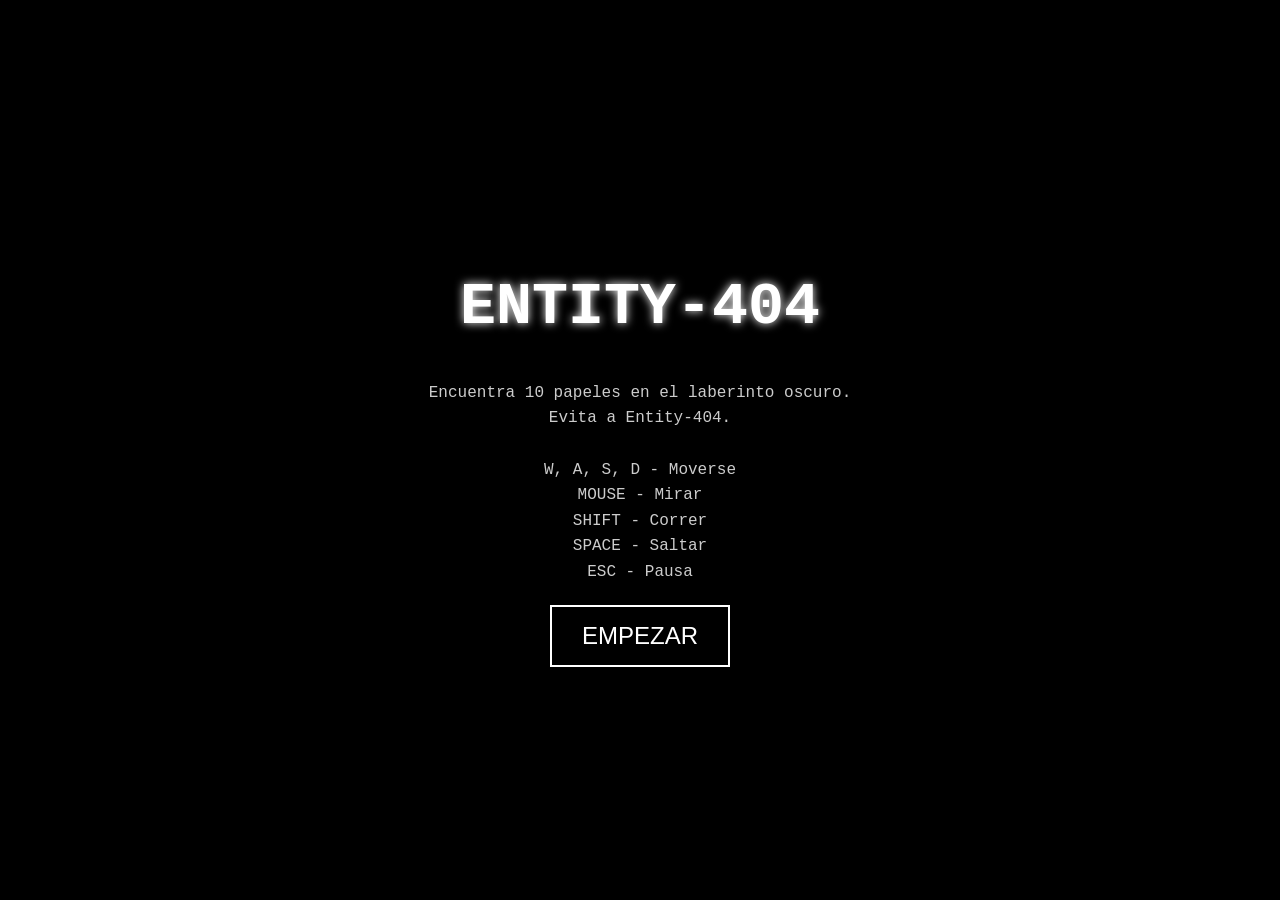
<file: Entity-404/index.html>
<!DOCTYPE html>
<html lang="es">
<head>
    <meta charset="UTF-8">
    <meta name="viewport" content="width=device-width, initial-scale=1.0">
    <title>Entity-404</title>
    <style>
        body, html {
            margin: 0;
            padding: 0;
            width: 100%;
            height: 100%;
            overflow: hidden;
            background-color: #000;
            font-family: 'Courier New', Courier, monospace;
            color: #fff;
        }

        #game-container {
            position: relative;
            width: 100vw;
            height: 100vh;
        }

        canvas {
            display: block;
            width: 100%;
            height: 100%;
            image-rendering: pixelated;
        }

        /* UI Overlay */
        #ui {
            position: absolute;
            top: 0;
            left: 0;
            width: 100%;
            height: 100%;
            pointer-events: none;
            display: none;
        }

        .stat {
            position: absolute;
            font-size: 20px;
            text-shadow: 2px 2px #000;
        }

        #paper-count { top: 20px; left: 20px; }
        #timer { top: 20px; right: 20px; }
        #fps { bottom: 10px; right: 10px; font-size: 12px; opacity: 0.5; }

        #credits {
            position: absolute;
            bottom: 10px;
            left: 10px;
            font-size: 14px;
            color: rgba(255,255,255,0.3);
            pointer-events: none;
            z-index: 20;
        }

        #volume-toggle {
            position: absolute;
            bottom: 20px;
            right: 20px;
            width: 40px;
            height: 40px;
            background: rgba(255,255,255,0.2);
            border: 2px solid #fff;
            border-radius: 50%;
            cursor: pointer;
            display: flex;
            justify-content: center;
            align-items: center;
            font-size: 20px;
            z-index: 20;
            pointer-events: auto;
        }

        /* Mobile Controls */
        #mobile-controls {
            display: none;
            position: absolute;
            top: 0;
            left: 0;
            width: 100%;
            height: 100%;
            pointer-events: none;
            z-index: 15;
        }

        #joystick-container, #look-joystick-container, #mobile-shoot {
            touch-action: none;
            user-select: none;
            -webkit-user-select: none;
        }

        #joystick-container {
            position: absolute;
            bottom: 50px;
            left: 50px;
            width: 120px;
            height: 120px;
            background: rgba(255,255,255,0.1);
            border: 2px solid rgba(255,255,255,0.3);
            border-radius: 50%;
            pointer-events: auto;
        }

        #joystick-stick {
            position: absolute;
            top: 50%;
            left: 50%;
            width: 50px;
            height: 50px;
            background: rgba(255,255,255,0.5);
            border-radius: 50%;
            transform: translate(-50%, -50%);
            pointer-events: none;
        }

        #look-joystick-container {
            position: absolute;
            bottom: 180px;
            right: 50px;
            width: 120px;
            height: 120px;
            background: rgba(255,255,255,0.1);
            border: 2px solid rgba(255,255,255,0.3);
            border-radius: 50%;
            pointer-events: auto;
        }

        #look-joystick-stick {
            position: absolute;
            top: 50%;
            left: 50%;
            width: 50px;
            height: 50px;
            background: rgba(255,255,255,0.5);
            border-radius: 50%;
            transform: translate(-50%, -50%);
            pointer-events: none;
        }

        #mobile-shoot {
            position: absolute;
            bottom: 60px;
            right: 50px;
            width: 80px;
            height: 80px;
            background: rgba(255,0,0,0.3);
            border: 3px solid #fff;
            border-radius: 50%;
            display: flex;
            justify-content: center;
            align-items: center;
            font-weight: bold;
            color: white;
            pointer-events: auto;
            touch-action: none;
            user-select: none;
        }

        #mobile-flashlight {
            position: absolute;
            bottom: 170px;
            left: 50px;
            width: 50px;
            height: 50px;
            background: rgba(255,255,255,0.2);
            border: 2px solid #fff;
            border-radius: 50%;
            display: flex;
            justify-content: center;
            align-items: center;
            font-size: 25px;
            z-index: 20;
            pointer-events: auto;
        }

        #stamina-container {
            position: absolute;
            bottom: 30px;
            left: 50%;
            transform: translateX(-50%);
            width: 200px;
            height: 10px;
            border: 2px solid #fff;
            background: rgba(0,0,0,0.5);
        }

        #stamina-bar {
            width: 100%;
            height: 100%;
            background: #fff;
            transition: width 0.1s;
        }

        #weapon {
            position: absolute;
            bottom: 0;
            left: 50%;
            transform: translateX(-50%);
            width: 400px;
            height: 300px;
            pointer-events: none;
            z-index: 5;
            transition: transform 0.1s;
        }
        #weapon img {
            width: 100%;
            height: 100%;
            object-fit: contain;
        }

        #muzzle-flash {
            position: absolute;
            bottom: 250px;
            left: 50%;
            transform: translateX(-50%);
            width: 50px;
            height: 50px;
            background: radial-gradient(circle, yellow, orange, transparent);
            border-radius: 50%;
            display: none;
            z-index: 6;
        }

        #crosshair {
            position: absolute;
            top: 47%;
            left: 42%;
            transform: translate(-50%, -50%);
            width: 20px;
            height: 20px;
            pointer-events: none;
            z-index: 10;
        }
        .crosshair-line {
            position: absolute;
            background: rgba(255, 255, 255, 0.7);
        }
        .h-line { width: 20px; height: 2px; top: 9px; left: 0; }
        .v-line { width: 2px; height: 20px; top: 0; left: 9px; }

        #msg-overlay {
            position: absolute;
            top: 40%;
            left: 50%;
            transform: translate(-50%, -50%);
            font-size: 30px;
            text-align: center;
            opacity: 0;
            transition: opacity 0.5s;
            color: #ff0000;
        }

        /* Screens */
        .screen {
            position: absolute;
            top: 0;
            left: 0;
            width: 100%;
            height: 100%;
            background: #000;
            display: flex;
            flex-direction: column;
            justify-content: center;
            align-items: center;
            z-index: 10;
            text-align: center;
        }

        h1 { font-size: 60px; color: #fff; margin-bottom: 20px; text-shadow: 0 0 10px #fff; }
        .btn {
            padding: 15px 30px;
            font-size: 24px;
            background: transparent;
            color: #fff;
            border: 2px solid #fff;
            cursor: pointer;
            transition: 0.3s;
            text-transform: uppercase;
        }
        .btn:hover { background: #fff; color: #000; }
        .instructions { margin: 20px; line-height: 1.6; color: #ccc; }

        #jumpscare {
            position: absolute;
            top: 0;
            left: 0;
            width: 100%;
            height: 100%;
            background: #000;
            display: none;
            justify-content: center;
            align-items: center;
            z-index: 100;
        }
        #jumpscare img {
            max-width: 100%;
            max-height: 100%;
            object-fit: contain;
        }
        #jumpscare .scare-text {
            position: absolute;
            color: red;
            font-size: 100px;
            font-weight: bold;
        }
    </style>
</head>
<body>

<div id="game-container">
    <canvas id="gameCanvas"></canvas>

    <div id="ui">
        <div id="paper-count" class="stat">Papeles: 0/10</div>
        <div id="timer" class="stat">Tiempo: 00:00</div>
        <div id="fps" class="stat">FPS: 0</div>
        <div id="volume-toggle" onclick="toggleVolume()">🔊</div>
        <div id="credits">© streaminglp</div>
        <div id="stamina-container"><div id="stamina-bar"></div></div>
        <div id="msg-overlay">Papel encontrado!</div>
        <div id="weapon">
            <img src="ak47.png" alt="AK47">
        </div>
        <div id="muzzle-flash"></div>
        <div id="crosshair">
            <div class="crosshair-line h-line"></div>
            <div class="crosshair-line v-line"></div>
        </div>
        <div id="mobile-controls">
            <div id="joystick-container">
                <div id="joystick-stick"></div>
            </div>
            <div id="mobile-flashlight" onclick="toggleFlashlightMobile()">🔦</div>
            <div id="look-joystick-container">
                <div id="look-joystick-stick"></div>
            </div>
            <div id="mobile-shoot">FIRE</div>
        </div>
    </div>

    <div id="menu-screen" class="screen">
        <h1>ENTITY-404</h1>
        <div class="instructions">
            Encuentra 10 papeles en el laberinto oscuro.<br>
            Evita a Entity-404.<br><br>
            W, A, S, D - Moverse<br>
            MOUSE - Mirar<br>
            SHIFT - Correr<br>
            SPACE - Saltar<br>
            ESC - Pausa
        </div>
        <button class="btn" onclick="startGame()">Empezar</button>
    </div>

    <div id="win-screen" class="screen" style="display:none;">
        <h1>HAS ESCAPADO</h1>
        <p id="final-time"></p>
        <button class="btn" onclick="location.reload()">Reiniciar</button>
    </div>

    <div id="lose-screen" class="screen" style="display:none;">
        <h1>GAME OVER</h1>
        <p>Entity-404 te ha atrapado</p>
        <button class="btn" onclick="location.reload()">Intentarlo de nuevo</button>
    </div>

    <div id="jumpscare">
        <img id="jumpscare-img" src="scare.jpeg" alt="SCARE">
    </div>
</div>

<script>
/** 
 * ENTITY-404 - Raycasting Game
 * Implemented in pure JS/Canvas
 */

const canvas = document.getElementById('gameCanvas');
const ctx = canvas.getContext('2d');
const ui = document.getElementById('ui');
const paperCountEl = document.getElementById('paper-count');
const timerEl = document.getElementById('timer');
const fpsEl = document.getElementById('fps');
const staminaBar = document.getElementById('stamina-bar');
const msgOverlay = document.getElementById('msg-overlay');

// Game Constants
const MAP_SIZE = 40; 
const TILE_SIZE = 64;
const FOV = Math.PI / 3;
let RES = 2; 

// Game State
let gameState = 'MENU';
let currentLevel = 1;
let map = [];
let player = {
    x: 0, y: 0,
    dir: 0,
    planeX: 0, planeY: 0.66,
    moveSpeed: 0,
    rotSpeed: 0,
    stamina: 100,
    papers: 0,
    flashlightOn: true,
    z: 0,
    vz: 0
};
let keys = {};
let isMobile = /Android|webOS|iPhone|iPad|iPod|BlackBerry|IEMobile|Opera Mini/i.test(navigator.userAgent) || (navigator.maxTouchPoints > 0);
let mouseX = 0;
let startTime = 0;
let lastTime = 0;
let frames = 0;
let fps = 0;
let slenderman = {
    x: 0, y: 0,
    active: false,
    speed: 0.02,
    spawnTimer: 0
};
let boomer = {
    x: 0, y: 0,
    active: false,
    speed: 0.015,
    spawnTimer: 0,
    mode: 'GHOST', // 'GHOST' or 'SCREAM'
    opacity: 1
};
let papers = [];
let bullets = [];

// Audio System (Web Audio API)
const audioCtx = new (window.AudioContext || window.webkitAudioContext)();
const masterGain = audioCtx.createGain();
masterGain.connect(audioCtx.destination);

let isMuted = false;

// Static Noise System
let staticGain = null;
function startStaticNoise() {
    if (staticGain) return;
    
    const bufferSize = 2 * audioCtx.sampleRate;
    const noiseBuffer = audioCtx.createBuffer(1, bufferSize, audioCtx.sampleRate);
    const output = noiseBuffer.getChannelData(0);
    for (let i = 0; i < bufferSize; i++) {
        output[i] = Math.random() * 2 - 1;
    }

    const whiteNoise = audioCtx.createBufferSource();
    whiteNoise.buffer = noiseBuffer;
    whiteNoise.loop = true;

    staticGain = audioCtx.createGain();
    staticGain.gain.setValueAtTime(0, audioCtx.currentTime);

    whiteNoise.connect(staticGain);
    staticGain.connect(masterGain);
    whiteNoise.start();
}

function playSound(freq, type, duration, vol = 0.1) {
    const osc = audioCtx.createOscillator();
    const gain = audioCtx.createGain();
    osc.type = type;
    osc.frequency.setValueAtTime(freq, audioCtx.currentTime);
    gain.gain.setValueAtTime(vol, audioCtx.currentTime);
    gain.gain.exponentialRampToValueAtTime(0.01, audioCtx.currentTime + duration);
    osc.connect(gain);
    gain.connect(masterGain);
    osc.start();
    osc.stop(audioCtx.currentTime + duration);
}

function playStepSound() { playSound(100 + Math.random()*20, 'sine', 0.1, 0.05); }
function playWhisperSound() { playSound(200 + Math.random()*100, 'sawtooth', 0.5, 0.02); }
function playScreamSound() { 
    for(let i=0; i<5; i++) playSound(100 + Math.random()*400, 'sawtooth', 1, 0.2);
}

function playGunshotSound() {
    const noise = audioCtx.createBufferSource();
    const bufferSize = audioCtx.sampleRate * 0.1;
    const buffer = audioCtx.createBuffer(1, bufferSize, audioCtx.sampleRate);
    const data = buffer.getChannelData(0);
    for (let i = 0; i < bufferSize; i++) data[i] = Math.random() * 2 - 1;
    
    noise.buffer = buffer;
    const filter = audioCtx.createBiquadFilter();
    filter.type = 'lowpass';
    filter.frequency.setValueAtTime(1000, audioCtx.currentTime);
    
    const gain = audioCtx.createGain();
    gain.gain.setValueAtTime(0.3, audioCtx.currentTime);
    gain.gain.exponentialRampToValueAtTime(0.01, audioCtx.currentTime + 0.1);
    
    noise.connect(filter);
    filter.connect(gain);
    gain.connect(masterGain);
    noise.start();
}

// Accordion-like suspense sound
function playAccordionNote(freq, duration) {
    const osc = audioCtx.createOscillator();
    const gain = audioCtx.createGain();
    osc.type = 'triangle';
    osc.frequency.setValueAtTime(freq, audioCtx.currentTime);
    osc.frequency.exponentialRampToValueAtTime(freq * 1.02, audioCtx.currentTime + duration);
    gain.gain.setValueAtTime(0.05, audioCtx.currentTime);
    gain.gain.exponentialRampToValueAtTime(0.01, audioCtx.currentTime + duration);
    osc.connect(gain);
    gain.connect(masterGain);
    osc.start();
    osc.stop(audioCtx.currentTime + duration);
}

let ambientAudio = null;
let menuOsc = null;
let menuGain = null;

function startMenuMusic() {
    if (menuOsc) return;
    const osc = audioCtx.createOscillator();
    const gain = audioCtx.createGain();
    
    osc.type = 'square'; // Retro 8-bit sound
    osc.frequency.setValueAtTime(60, audioCtx.currentTime);
    
    gain.gain.setValueAtTime(0.03, audioCtx.currentTime);
    
    osc.connect(gain);
    gain.connect(masterGain);
    
    osc.start();
    menuOsc = osc;
    menuGain = gain;
    
    // Retro creepy pitch modulation
    setInterval(() => {
        if (menuOsc) {
            menuOsc.frequency.exponentialRampToValueAtTime(50 + Math.random() * 20, audioCtx.currentTime + 1);
        }
    }, 1000);
}

function stopMenuMusic() {
    if (menuOsc) {
        menuOsc.stop();
        menuOsc = null;
        menuGain = null;
    }
}

function startAmbientMusic() {
    if (ambientAudio) return;
    ambientAudio = new Audio(AMBIENT_AUDIO_URL);
    ambientAudio.loop = true;
    ambientAudio.volume = 0.5;
    ambientAudio.play().catch(e => console.log("Audio playback failed until user interaction", e));
}
function stopAmbientMusic() {
    if (ambientAudio) {
        ambientAudio.pause();
        ambientAudio = null;
    }
}

const VILLAIN_IMAGE_URL = 'villain.jpg.jpeg'; // Actualizado según el nombre real del archivo
const AMBIENT_AUDIO_URL = 'backroom house  7 weeks and 3 days.mp3';
const BOOMER_AUDIO_URL = 'Boomer Sonido.mp3';
const SCREAM_AUDIO_URL = 'GRITO SCREAM.mp3';
const screamAudio = new Audio(SCREAM_AUDIO_URL);

const CREEPY_MESSAGES = [
    "EL ACORDEÓN SUENA...", "PUEDO OÍR LA MÚSICA", "Viene por ti", 
    "Siente el ritmo del miedo", "EL ACORDEONISTA TE VE", "NO DEJES DE CORRER", "Sigue la melodía", 
    "LA MÚSICA NO PARA", "Siente sus notas", "ÉL ESTÁ DETRÁS DE TI"
];

// Maze Generation (Recursive Backtracking)
function generateMaze() {
    map = Array(MAP_SIZE).fill().map(() => Array(MAP_SIZE).fill(1));
    const stack = [];
    const start = { x: 1, y: 1 };
    map[start.y][start.x] = 0;
    stack.push(start);

    while (stack.length > 0) {
        const current = stack[stack.length - 1];
        const neighbors = [];
        const dirs = [[0, 2], [0, -2], [2, 0], [-2, 0]];

        dirs.forEach(([dx, dy]) => {
            const nx = current.x + dx;
            const ny = current.y + dy;
            if (nx > 0 && nx < MAP_SIZE - 1 && ny > 0 && ny < MAP_SIZE - 1 && map[ny][nx] === 1) {
                neighbors.push({ x: nx, y: ny, dx, dy });
            }
        });

        if (neighbors.length > 0) {
            const next = neighbors[Math.floor(Math.random() * neighbors.length)];
            map[next.y][next.x] = 0;
            map[current.y + next.dy/2][current.x + next.dx/2] = 0;
            stack.push(next);
        } else {
            stack.pop();
        }
    }

    // Difficulty scaling: remove more walls in early levels to make it easier
    const easeFactor = Math.max(0, (11 - currentLevel) * 20); 
    for (let i = 0; i < easeFactor; i++) {
        let rx = Math.floor(Math.random() * (MAP_SIZE - 2)) + 1;
        let ry = Math.floor(Math.random() * (MAP_SIZE - 2)) + 1;
        map[ry][rx] = 0;
    }
}

function placePapers() {
    papers = [];
    const messages = [...CREEPY_MESSAGES].sort(() => Math.random() - 0.5);
    
    while (papers.length < 10) {
        let rx = Math.floor(Math.random() * MAP_SIZE);
        let ry = Math.floor(Math.random() * MAP_SIZE);
        
        if (map[ry][rx] === 0 && (rx !== 1 || ry !== 1)) {
            // Check if it's adjacent to a wall to "stick" it
            const neighbors = [[0,1], [0,-1], [1,0], [-1,0]];
            let wallDir = null;
            for (let [dx, dy] of neighbors) {
                if (map[ry + dy] && map[ry + dy][rx + dx] === 1) {
                    wallDir = [dx, dy];
                    break;
                }
            }

            if (wallDir) {
                papers.push({ 
                    x: rx + 0.5 + wallDir[0] * 0.3, 
                    y: ry + 0.5 + wallDir[1] * 0.3, 
                    message: messages[papers.length],
                    collected: false 
                });
            }
        }
    }
}

// Game Logic
function startGame() {
    stopMenuMusic();
    startStaticNoise(); // Initialize static noise system
    currentLevel = 1;
    initLevel();
    
    document.getElementById('menu-screen').style.display = 'none';
    ui.style.display = 'block';
    gameState = 'PLAY';
    startTime = Date.now();
    startAmbientMusic();
    
    // Dynamic resolution for mobile to prevent freezing
    RES = isMobile ? 4 : 2;
    
    if (isMobile) {
        document.getElementById('mobile-controls').style.display = 'block';
    }
    
    canvas.width = window.innerWidth / RES;
    canvas.height = window.innerHeight / RES;
    
    if (!isMobile) {
        canvas.requestPointerLock();
    }
    requestAnimationFrame(gameLoop);
}

function initLevel() {
    generateMaze();
    placePapers();
    player.x = 1.5;
    player.y = 1.5;
    player.dir = 0;
    player.papers = 0;
    player.flashlightOn = true;
    slenderman.active = false;
    slenderman.spawnTimer = 0;
    slenderman.speed = 0.02 + (currentLevel * 0.005);
    showMsg(`NIVEL ${currentLevel}`);
}

window.addEventListener('keydown', e => keys[e.code] = true);
window.addEventListener('keyup', e => keys[e.code] = false);
window.addEventListener('mousedown', e => {
    if (gameState === 'PLAY') {
        canvas.requestPointerLock();
    }

    if (e.button === 0 && gameState === 'PLAY') {
        playGunshotSound();
        
        // Fire Bullet
        bullets.push({
            x: player.x,
            y: player.y,
            dir: player.dir,
            dist: 0,
            maxDist: 20
        });

        const weapon = document.getElementById('weapon');
        const flash = document.getElementById('muzzle-flash');
        
        weapon.style.transform = 'translateX(-50%) translateY(20px) rotate(5deg)';
        flash.style.display = 'block';
        
        setTimeout(() => {
            weapon.style.transform = 'translateX(-50%)';
            flash.style.display = 'none';
        }, 50);
    }
});

window.addEventListener('mousemove', e => {
    if (document.pointerLockElement === canvas) {
        const sensitivity = 0.002;
        player.dir += e.movementX * sensitivity;
        // Normalizar dirección para evitar errores de precisión
        player.dir = (player.dir + Math.PI) % (2 * Math.PI) - Math.PI;
    }
});

// Mobile Touch Controls Implementation
if (isMobile) {
    const joystick = document.getElementById('joystick-container');
    const stick = document.getElementById('joystick-stick');
    const shootBtn = document.getElementById('mobile-shoot');
    let stickActive = false;
    let stickStart = { x: 0, y: 0 };

    joystick.addEventListener('touchstart', e => {
        stickActive = true;
        const touch = e.touches[0];
        const rect = joystick.getBoundingClientRect();
        stickStart = { x: rect.left + rect.width/2, y: rect.top + rect.height/2 };
    }, { passive: false });

    window.addEventListener('touchmove', e => {
        if (!stickActive) return;
        const touch = e.touches[0];
        const dx = touch.clientX - stickStart.x;
        const dy = touch.clientY - stickStart.y;
        const distance = Math.min(Math.hypot(dx, dy), 60);
        const angle = Math.atan2(dy, dx);
        
        const moveX = Math.cos(angle) * distance;
        const moveY = Math.sin(angle) * distance;
        
        stick.style.transform = `translate(calc(-50% + ${moveX}px), calc(-50% + ${moveY}px))`;
        
        // Map joystick to keys
        keys['KeyW'] = dy < -20;
        keys['KeyS'] = dy > 20;
        keys['KeyA'] = dx < -20;
        keys['KeyD'] = dx > 20;
    }, { passive: false });

    window.addEventListener('touchend', () => {
        stickActive = false;
        stick.style.transform = 'translate(-50%, -50%)';
        keys['KeyW'] = keys['KeyS'] = keys['KeyA'] = keys['KeyD'] = false;
    });

    // Look Joystick Logic
    const lookJoystick = document.getElementById('look-joystick-container');
    const lookStick = document.getElementById('look-joystick-stick');
    let lookActive = false;
    let lookStart = { x: 0, y: 0 };

    lookJoystick.addEventListener('touchstart', e => {
        lookActive = true;
        const touch = e.touches[0];
        const rect = lookJoystick.getBoundingClientRect();
        lookStart = { x: rect.left + rect.width/2, y: rect.top + rect.height/2 };
    }, { passive: false });

    window.addEventListener('touchmove', e => {
        if (!lookActive) return;
        
        // Find the touch that started on the look joystick
        let touch = null;
        for (let t of e.touches) {
            // We identify the look touch by its proximity to the look joystick 
            // since touchmove doesn't tell us which element was touched initially
            const rect = lookJoystick.getBoundingClientRect();
            if (t.clientX > rect.left && t.clientX < rect.right && t.clientY > rect.top && t.clientY < rect.bottom) {
                touch = t;
            }
        }
        
        // Fallback: if we can't find it precisely, use the first touch if only one is present
        if (!touch && e.touches.length === 1) touch = e.touches[0];
        if (!touch) return;

        const dx = touch.clientX - lookStart.x;
        const dy = touch.clientY - lookStart.y;
        const distance = Math.min(Math.hypot(dx, dy), 60);
        const angle = Math.atan2(dy, dx);
        
        const moveX = Math.cos(angle) * distance;
        const moveY = Math.sin(angle) * distance;
        
        lookStick.style.transform = `translate(calc(-50% + ${moveX}px), calc(-50% + ${moveY}px))`;
        
        // Rotate camera based on horizontal movement
        const rotationSensitivity = 0.002;
        player.dir += dx * rotationSensitivity;
    }, { passive: false });

    window.addEventListener('touchend', e => {
        // We need to check if any touches are left to decide if we stop lookActive
        // This is a bit tricky with multi-touch
        if (e.touches.length === 0) {
            lookActive = false;
            lookStick.style.transform = 'translate(-50%, -50%)';
        }
    });

    shootBtn.addEventListener('touchstart', e => {
        e.preventDefault();
        // Trigger the same shoot logic as mousedown
        const shootEvent = new MouseEvent('mousedown', {
            bubbles: true,
            cancelable: true,
            button: 0
        });
        document.dispatchEvent(shootEvent);
    });
}

function update(dt) {
    if (gameState !== 'PLAY') return;

    // Flashlight Logic
    if (player.flashlightOn && Math.random() < 0.001) {
        player.flashlightOn = false;
        playSound(100, 'sawtooth', 0.1, 0.02);
    }
    if (keys['KeyE'] && !player.flashlightOn) {
        player.flashlightOn = true;
        playSound(600, 'sine', 0.05, 0.05);
    }

    // Jump Logic
    if (keys['Space'] && player.z === 0) {
        player.vz = 0.2; 
    }
    player.z += player.vz;
    if (player.z > 0) {
        player.vz -= 0.015; // Gravity
    } else {
        player.z = 0;
        player.vz = 0;
    }

    // Movement
    let moveSpeed = 0.05;
    if (keys['ShiftLeft'] && player.stamina > 0) {
        moveSpeed = 0.1;
        player.stamina -= 0.5;
    } else {
        if (player.stamina < 100) player.stamina += 0.2;
    }

    const dx = Math.cos(player.dir) * moveSpeed;
    const dy = Math.sin(player.dir) * moveSpeed;

    if (keys['KeyW']) {
        if (map[Math.floor(player.y)][Math.floor(player.x + dx)] === 0) player.x += dx;
        if (map[Math.floor(player.y + dy)][Math.floor(player.x)] === 0) player.y += dy;
        if (Math.random() < 0.05) playStepSound();
    }
    if (keys['KeyS']) {
        if (map[Math.floor(player.y)][Math.floor(player.x - dx)] === 0) player.x -= dx;
        if (map[Math.floor(player.y - dy)][Math.floor(player.x)] === 0) player.y -= dy;
        if (Math.random() < 0.05) playStepSound();
    }
    if (keys['KeyA']) {
        const adx = Math.cos(player.dir - Math.PI/2) * moveSpeed;
        const ady = Math.sin(player.dir - Math.PI/2) * moveSpeed;
        if (map[Math.floor(player.y)][Math.floor(player.x + adx)] === 0) player.x += adx;
        if (map[Math.floor(player.y + ady)][Math.floor(player.x)] === 0) player.y += ady;
    }
    if (keys['KeyD']) {
        const ddx = Math.cos(player.dir + Math.PI/2) * moveSpeed;
        const ddy = Math.sin(player.dir + Math.PI/2) * moveSpeed;
        if (map[Math.floor(player.y)][Math.floor(player.x + ddx)] === 0) player.x += ddx;
        if (map[Math.floor(player.y + ddy)][Math.floor(player.x)] === 0) player.y += ddy;
    }

    // Paper Collection
    papers.forEach(p => {
        if (!p.collected) {
            const dist = Math.hypot(p.x - player.x, p.y - player.y);
            if (dist < 0.4) {
                p.collected = true;
                player.papers++;
                showMsg(`${p.message}\nPapel encontrado ${player.papers}/10`);
                playSound(400, 'sine', 0.2);
            }
        }
    });

    if (player.papers >= 10) {
        if (currentLevel < 10) {
            currentLevel++;
            initLevel();
        } else {
            gameState = 'WIN';
            stopAmbientMusic();
            document.getElementById('win-screen').style.display = 'flex';
            document.getElementById('final-time').innerText = `Tiempo: ${timerEl.innerText}`;
            document.exitPointerLock();
            document.getElementById('mobile-controls').style.display = 'none';
        }
    }

    // Slenderman Logic
    updateSlenderman(dt);

    // Boomer Logic
    updateBoomer(dt);

    // Bullet Logic
    for (let i = bullets.length - 1; i >= 0; i--) {
        const b = bullets[i];
        b.dist += 0.5; // Bullet speed
        
        const bx = b.x + Math.cos(b.dir) * b.dist;
        const by = b.y + Math.sin(b.dir) * b.dist;
        
        if (b.dist > b.maxDist || (map[Math.floor(by)] && map[Math.floor(by)][Math.floor(bx)] === 1)) {
            bullets.splice(i, 1);
        }
    }

    // UI Updates
    paperCountEl.innerText = `Nivel ${currentLevel} - Papeles: ${player.papers}/10`;
    const elapsed = Math.floor((Date.now() - startTime) / 1000);
    const mins = String(Math.floor(elapsed / 60)).padStart(2, '0');
    const secs = String(elapsed % 60).padStart(2, '0');
    timerEl.innerText = `Tiempo: ${mins}:${secs}`;
    staminaBar.style.width = `${player.stamina}%`;
}

// Load Entities Images
const villainImg = new Image();
villainImg.src = VILLAIN_IMAGE_URL;

const boomerImg = new Image();
boomerImg.src = 'boomer.png';


function toggleFlashlightMobile() {
    player.flashlightOn = !player.flashlightOn;
    if (player.flashlightOn) {
        playSound(600, 'sine', 0.05, 0.05);
    } else {
        playSound(100, 'sawtooth', 0.1, 0.02);
    }
}

function toggleVolume() {
    isMuted = !isMuted;
    masterGain.gain.setValueAtTime(isMuted ? 0 : 1, audioCtx.currentTime);
    document.getElementById('volume-toggle').innerText = isMuted ? '🔇' : '🔊';
}

function updateSlenderman(dt) {
    // Spawn Logic
    if (!slenderman.active) {
        slenderman.spawnTimer += dt;
        const spawnThreshold = player.papers >= 8 ? 5 : 15;
        if (slenderman.spawnTimer > spawnThreshold) {
            spawnSlenderman();
        }
    } else {
        const dx = player.x - slenderman.x;
        const dy = player.y - slenderman.y;
        const dist = Math.hypot(dx, dy);
        const currentSpeed = slenderman.speed + (player.papers * 0.005);
        slenderman.x += (dx / dist) * currentSpeed;
        slenderman.y += (dy / dist) * currentSpeed;

        if (dist < 0.3) {
            triggerGameOver();
        }

        // Dynamic audio interference based on distance
        if (startStaticNoise) {
            const interference = Math.max(0, 1 - dist / 10);
            if (staticGain) {
                staticGain.gain.setValueAtTime(interference * 0.3, audioCtx.currentTime);
            }
            // Lower master volume slightly when he is very close
            if (dist < 3) {
                masterGain.gain.setTargetAtTime(0.6, audioCtx.currentTime, 0.1);
            } else {
                masterGain.gain.setTargetAtTime(isMuted ? 0 : 1, audioCtx.currentTime, 0.1);
            }
        }

        if (dist < 5 && Math.random() < 0.02) {
            playAccordionNote(220 + Math.random()*110, 0.3);
        }
    }
}

function updateBoomer(dt) {
    if (!boomer.active) {
        boomer.spawnTimer += dt;
        if (boomer.spawnTimer > 20) {
            spawnBoomer();
        }
    } else {
        const dx = player.x - boomer.x;
        const dy = player.y - boomer.y;
        const dist = Math.hypot(dx, dy);
        
        // Move Boomer (ghost mode: ignores walls)
        boomer.x += (dx / dist) * boomer.speed;
        boomer.y += (dy / dist) * boomer.speed;

        // Mode change: SCREAM if close
        if (dist < 3) {
            boomer.mode = 'SCREAM';
            if (Math.random() < 0.05) playScreamSound();
        } else {
            boomer.mode = 'GHOST';
        }

        if (dist < 0.4) {
            triggerGameOver();
        }

        // Fade out when too far
        if (dist > 15) {
            boomer.opacity -= dt * 0.2;
            if (boomer.opacity <= 0) {
                boomer.active = false;
                boomer.spawnTimer = 0;
                boomer.opacity = 1;
            }
        } else {
            boomer.opacity = Math.min(1, boomer.opacity + dt * 0.2);
        }
    }
}

function spawnBoomer() {
    let sx, sy;
    do {
        sx = Math.floor(Math.random() * MAP_SIZE);
        sy = Math.floor(Math.random() * MAP_SIZE);
    } while (Math.hypot(sx - player.x, sy - player.y) < 10);
    
    boomer.x = sx + 0.5;
    boomer.y = sy + 0.5;
    boomer.active = true;
    boomer.spawnTimer = 0;
    boomer.opacity = 1;
}

function spawnSlenderman() {
    // Spawn far from player but inside maze
    let sx, sy;
    do {
        sx = Math.floor(Math.random() * MAP_SIZE);
        sy = Math.floor(Math.random() * MAP_SIZE);
    } while (map[sy][sx] === 1 || Math.hypot(sx - player.x, sy - player.y) < 8);
    
    slenderman.x = sx + 0.5;
    slenderman.y = sy + 0.5;
    slenderman.active = true;
    slenderman.spawnTimer = 0;
}

function triggerGameOver() {
    gameState = 'LOSE';
    document.getElementById('jumpscare').style.display = 'flex';
    playScreamSound();
    if (staticGain) {
        staticGain.gain.setValueAtTime(0, audioCtx.currentTime);
    }
    if (screamAudio) {
        screamAudio.currentTime = 0;
        screamAudio.play().catch(e => console.log("Scream audio failed", e));
    }
    setTimeout(() => {
        document.getElementById('jumpscare').style.display = 'none';
        document.getElementById('lose-screen').style.display = 'flex';
        document.exitPointerLock();
        document.getElementById('mobile-controls').style.display = 'none';
    }, 2000);
}

function showMsg(text) {
    msgOverlay.innerText = text;
    msgOverlay.style.opacity = 1;
    setTimeout(() => msgOverlay.style.opacity = 0, 2000);
}

function render() {
    if (gameState !== 'PLAY') return;

    ctx.fillStyle = '#000';
    ctx.fillRect(0, 0, canvas.width, canvas.height);

    // Ceiling and Floor
    ctx.fillStyle = '#050505';
    ctx.fillRect(0, 0, canvas.width, canvas.height / 2);
    ctx.fillStyle = '#111';
    ctx.fillRect(0, canvas.height / 2, canvas.width, canvas.height / 2);

    // Raycasting
    for (let x = 0; x < canvas.width; x++) {
        const cameraX = 2 * x / canvas.width - 1;
        const rayDirX = Math.cos(player.dir) + Math.cos(player.dir + Math.PI/2) * cameraX * 0.66;
        const rayDirY = Math.sin(player.dir) + Math.sin(player.dir + Math.PI/2) * cameraX * 0.66;

        let mapX = Math.floor(player.x);
        let mapY = Math.floor(player.y);

        const deltaDistX = Math.abs(1 / rayDirX);
        const deltaDistY = Math.abs(1 / rayDirY);

        let stepX, stepY, sideDistX, sideDistY;

        if (rayDirX < 0) {
            stepX = -1;
            sideDistX = (player.x - mapX) * deltaDistX;
        } else {
            stepX = 1;
            sideDistX = (mapX + 1.0 - player.x) * deltaDistX;
        }
        if (rayDirY < 0) {
            stepY = -1;
            sideDistY = (player.y - mapY) * deltaDistY;
        } else {
            stepY = 1;
            sideDistY = (mapY + 1.0 - player.y) * deltaDistY;
        }

        let hit = 0;
        let side = 0;
        let iterations = 0;
        while (hit === 0 && iterations < 1000) {
            iterations++;
            if (sideDistX < sideDistY) {
                sideDistX += deltaDistX;
                mapX += stepX;
                side = 0;
            } else {
                sideDistY += deltaDistY;
                mapY += stepY;
                side = 1;
            }
            if (map[mapY] && map[mapY][mapX] === 1) hit = 1;
        }

        let perpWallDist = (side === 0) ? (sideDistX - deltaDistX) : (sideDistY - deltaDistY);
        
        const flicker = Math.random() > 0.98 ? 0.5 : 1.0;
        const lightFactor = player.flashlightOn ? 1.0 : 0.05;
        const fog = Math.max(0, 1 - perpWallDist / 12);
        const color = side === 1 ? 40 : 60;
        const brightness = Math.floor(color * fog * flicker * lightFactor);
        
        ctx.fillStyle = `rgb(${brightness},${brightness},${brightness})`;
        const lineHeight = Math.floor(canvas.height / perpWallDist);
        
        // Offset horizon based on jump height (player.z)
        // To make the map go DOWN (player goes UP), we ADD a positive offset to the top position
        const horizonOffset = player.z * canvas.height;
        ctx.fillRect(x, (canvas.height - lineHeight) / 2 + horizonOffset, 1, lineHeight);
    }

    // Gun Bobbing Effect on Jump
    const weapon = document.getElementById('weapon');
    if (weapon) {
        weapon.style.bottom = `${player.z * 500}px`;
    }

    // Paper Rendering (Billboards)
    papers.forEach(p => {
        if (!p.collected) {
            const dx = p.x - player.x;
            const dy = p.y - player.y;
            const dist = Math.hypot(dx, dy);
            
            let angle = Math.atan2(dy, dx) - player.dir;
            while (angle < -Math.PI) angle += 2 * Math.PI;
            while (angle > Math.PI) angle -= 2 * Math.PI;

            if (Math.abs(angle) < FOV) {
                const screenX = (0.5 * (angle / (FOV / 2)) + 0.5) * canvas.width;
                const size = canvas.height / dist;
                
                ctx.fillStyle = `rgba(255, 255, 255, ${Math.max(0, 1 - dist/10)})`;
                ctx.fillRect(screenX - size/20, (canvas.height - size/10)/2, size/10, size/10);
            }
        }
    });

    // Slenderman Rendering (Simplified Billboard)
    if (slenderman.active) {
        const dx = slenderman.x - player.x;
        const dy = slenderman.y - player.y;
        const dist = Math.hypot(dx, dy);
        
        let angle = Math.atan2(dy, dx) - player.dir;
        while (angle < -Math.PI) angle += 2 * Math.PI;
        while (angle > Math.PI) angle -= 2 * Math.PI;

        if (Math.abs(angle) < FOV) {
            const screenX = (0.5 * (angle / (FOV / 2)) + 0.5) * canvas.width;
            const size = canvas.height / dist;
            
            const glitchX = Math.random() < 0.05 ? (Math.random() - 0.5) * 10 : 0;
            const glitchS = Math.random() < 0.05 ? size * 1.1 : size;

            // Draw the image of the villain
            ctx.drawImage(
                villainImg, 
                screenX + glitchX - glitchS/4, 
                (canvas.height - glitchS)/2 - (player.z * canvas.height), 
                glitchS/2, 
                glitchS
            );
        }
    }

    // Boomer Rendering
    if (boomer.active) {
        const dx = boomer.x - player.x;
        const dy = boomer.y - player.y;
        const dist = Math.hypot(dx, dy);
        
        let angle = Math.atan2(dy, dx) - player.dir;
        while (angle < -Math.PI) angle += 2 * Math.PI;
        while (angle > Math.PI) angle -= 2 * Math.PI;

        if (Math.abs(angle) < FOV) {
            const screenX = (0.5 * (angle / (FOV / 2)) + 0.5) * canvas.width;
            const size = canvas.height / dist;
            
            ctx.globalAlpha = boomer.opacity;
            ctx.drawImage(
                boomerImg, 
                screenX - size/3, 
                (canvas.height - size)/2 - (player.z * canvas.height), 
                size/1.5, 
                size
            );
            ctx.globalAlpha = 1.0;
        }
    }
}

function gameLoop(time) {
    if (!lastTime) lastTime = time;
    const dt = (time - lastTime) / 1000;
    lastTime = time;
    
    // Cap dt to prevent teleporting/physics explosion on lag
    const cappedDt = Math.min(dt, 0.1);

    frames++;
    if (time % 1000 < 20) fps = frames;
    frames = 0;
    fpsEl.innerText = `FPS: ${Math.round(fps)}`;

    update(cappedDt);
    render();
    if (gameState === 'PLAY') requestAnimationFrame(gameLoop);
}

// Pause mechanism
window.addEventListener('keydown', e => {
    if (e.code === 'Escape') {
        if (gameState === 'PLAY') {
            gameState = 'PAUSED';
            document.exitPointerLock();
            document.getElementById('menu-screen').style.display = 'flex';
            document.getElementById('menu-screen').querySelector('h1').innerText = 'PAUSA';
            document.getElementById('mobile-controls').style.display = 'none';
        }
    }
});

// Resume from pause
function resumeGame() {
    if (gameState === 'PAUSED') {
        gameState = 'PLAY';
        document.getElementById('menu-screen').style.display = 'none';
        if (isMobile) {
            document.getElementById('mobile-controls').style.display = 'block';
        }
        canvas.requestPointerLock();
        requestAnimationFrame(gameLoop);
    }
}

// Modify the start button to handle resume
document.querySelector('.btn').onclick = function() {
    if (gameState === 'PAUSED') resumeGame();
    else startGame();
};

// Start menu music on first interaction (Browser Policy)
window.addEventListener('click', () => {
    if (gameState === 'MENU') {
        startMenuMusic();
    }
}, { once: true });

window.addEventListener('load', () => {
    startMenuMusic();
});


</script>
</body>
</html>
</file>
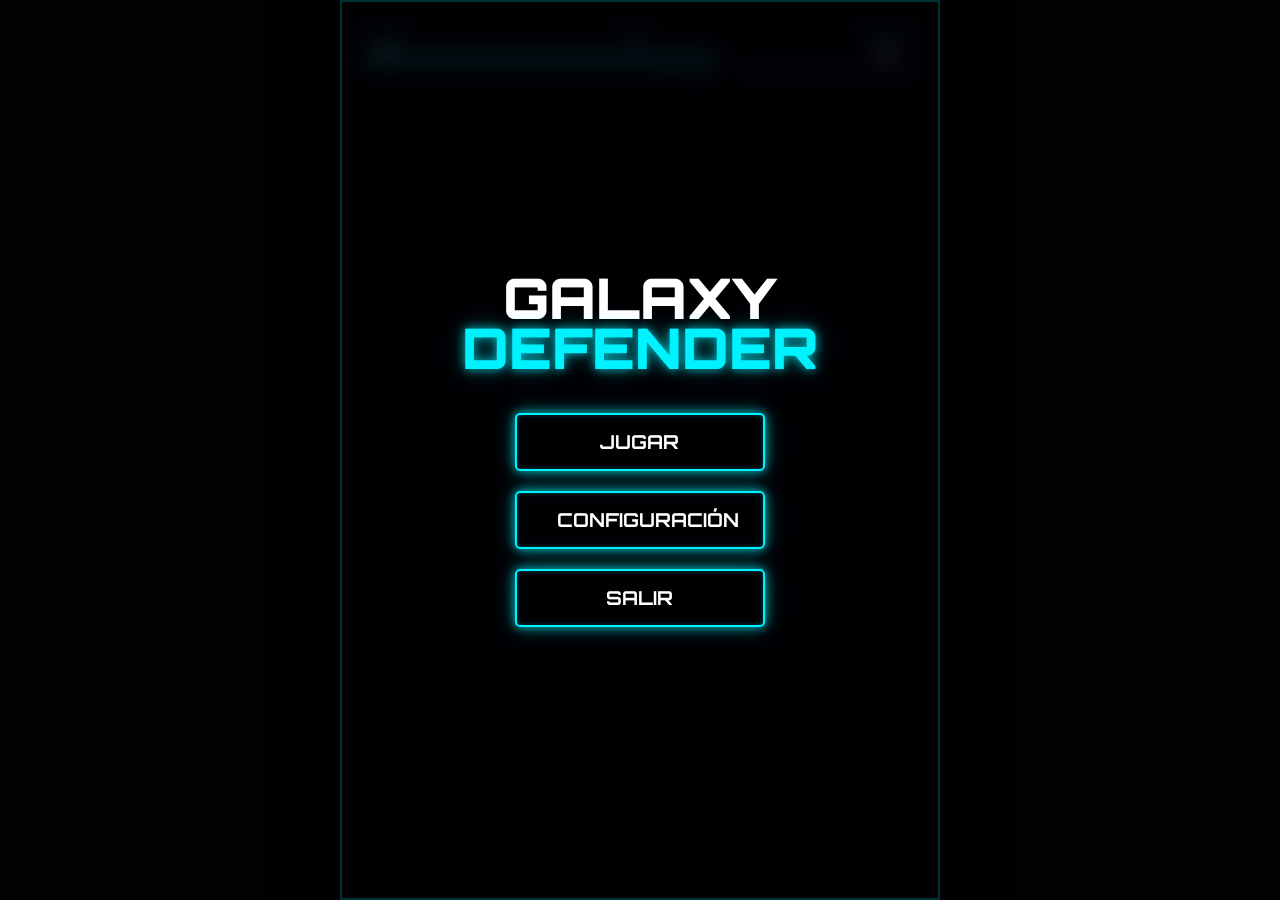
<file: Galaxy-Defender/index.html>
<!DOCTYPE html>
<html lang="es">
<head>
    <meta charset="UTF-8">
    <meta name="viewport" content="width=device-width, initial-scale=1.0, maximum-scale=1.0, user-scalable=no">
    <title>Galaxy Defender | Nova-X</title>
    <link rel="stylesheet" href="css/style.css">
    <link href="https://fonts.googleapis.com/css2?family=Orbitron:wght@400;700;900&family=Rajdhani:wght@500;700&display=swap" rel="stylesheet">
</head>
<body>
    <div id="game-wrapper">
        <canvas id="gameCanvas"></canvas>

        <!-- HUD -->
        <div id="hud" class="hidden">
            <div class="hud-top">
                <div class="stat-group">
                    <div class="stat-label">SCORE</div>
                    <div id="score" class="stat-value">0</div>
                </div>
                <div class="stat-group">
                    <div class="stat-label">LEVEL</div>
                    <div id="level" class="stat-value">1</div>
                </div>
                <div class="stat-group">
                    <div class="stat-label">CREDITS</div>
                    <div id="credits" class="stat-value">0</div>
                </div>
            </div>
            
            <div class="hud-bottom">
                <div class="health-container">
                    <div class="health-bar-bg">
                        <div id="health-bar" class="health-bar-fill"></div>
                    </div>
                    <div class="health-text">HP: <span id="hp-value">100</span>/100</div>
                </div>
                <div class="shield-container">
                    <div class="shield-bar-bg">
                        <div id="shield-bar" class="shield-bar-fill"></div>
                    </div>
                </div>
            </div>
        </div>

        <!-- MENÚ PRINCIPAL -->
        <div id="main-menu" class="overlay">
            <div class="menu-content">
                <h1 class="game-title">GALAXY<br><span class="glow-text">DEFENDER</span></h1>
                <div class="menu-btns">
                    <button id="play-btn" class="btn-neon">JUGAR</button>
                    <button id="options-btn" class="btn-neon">CONFIGURACIÓN</button>
                    <button id="exit-btn" class="btn-neon">SALIR</button>
                </div>
            </div>
        </div>

        <!-- TIENDA / MEJORAS -->
        <div id="shop-menu" class="overlay hidden">
            <div class="shop-content">
                <h2 class="shop-title">SISTEMAS DE MEJORA</h2>
                <div class="shop-grid" id="shop-items">
                    <!-- Items will be injected by JS -->
                </div>
                <button id="next-level-btn" class="btn-neon">LANZAR MISIÓN</button>
            </div>
        </div>

        <!-- GAME OVER -->
        <div id="game-over-menu" class="overlay hidden">
            <div class="menu-content">
                <h1 class="game-title gameOver">MISSION<br><span class="glow-text">FAILED</span></h1>
                <p id="final-stats">Puntaje Final: 0</p>
                <button id="restart-btn" class="btn-neon">REINTENTAR</button>
            </div>
        </div>

        <!-- PAUSA -->
        <div id="pause-menu" class="overlay hidden">
            <div class="menu-content">
                <h1 class="game-title">PAUSA</h1>
                <button id="resume-btn" class="btn-neon">CONTINUAR</button>
                <button id="main-menu-btn" class="btn-neon">MENÚ PRINCIPAL</button>
            </div>
        </div>
    </div>

    <script src="js/game.js"></script>
</body>
</html>
</file>
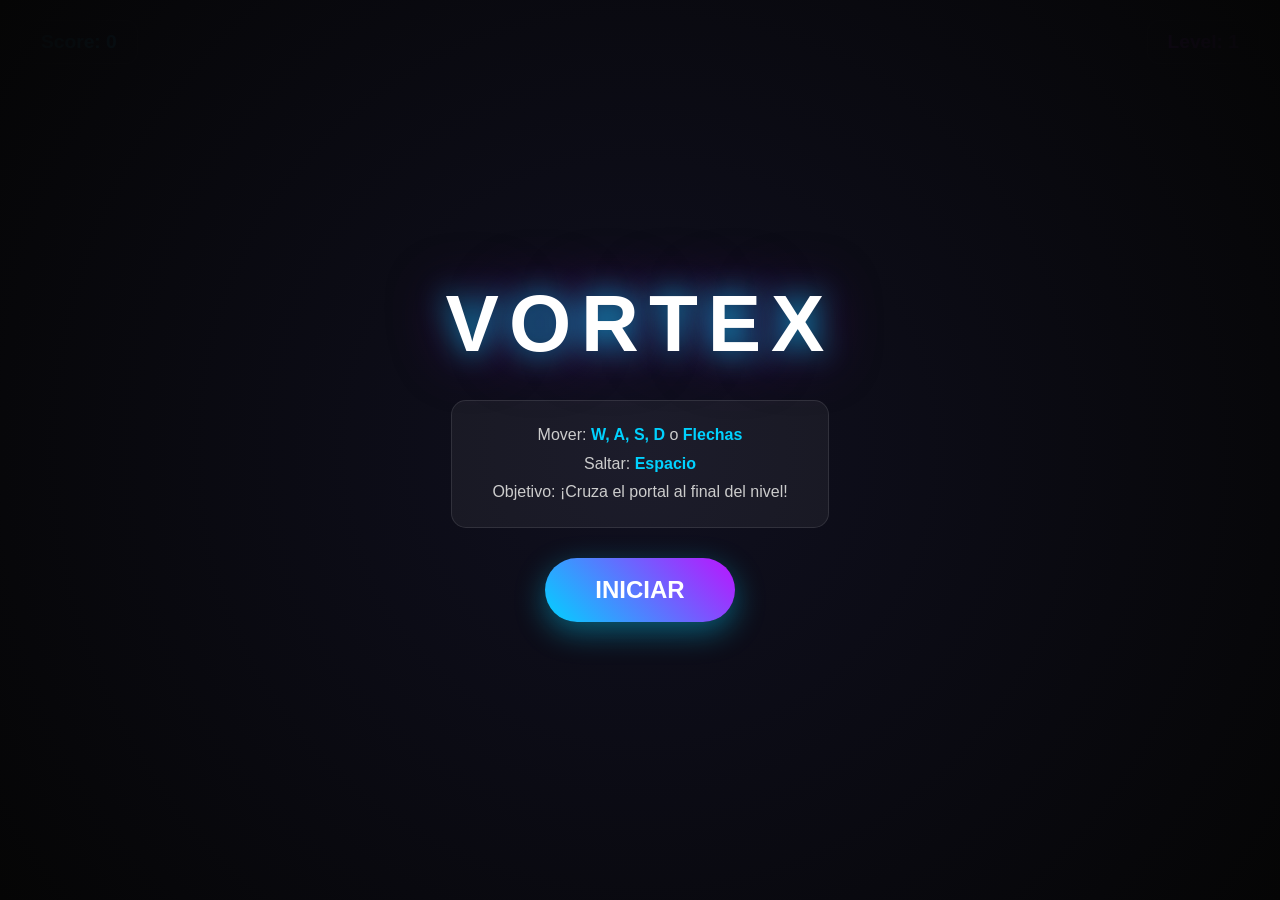
<file: Neon-Dash/index.html>
<!DOCTYPE html>
<html lang="es">
<head>
    <meta charset="UTF-8">
    <meta name="viewport" content="width=device-width, initial-scale=1.0, maximum-scale=1.0, user-scalable=no">
    <title>Vortex | High Speed Adventure</title>
    <style>
        body, html {
            margin: 0;
            padding: 0;
            width: 100%;
            height: 100%;
            overflow: hidden;
            background-color: #000;
            font-family: 'Segoe UI', Roboto, Helvetica, Arial, sans-serif;
        }
        #game-container {
            position: relative;
            width: 100vw;
            height: 100vh;
        }
        canvas {
            display: block;
        }
        #ui {
            position: absolute;
            top: 0;
            left: 0;
            width: 100%;
            height: 100%;
            pointer-events: none;
            color: white;
        }
        .stat-box {
            position: absolute;
            padding: 10px 20px;
            background: rgba(0, 0, 0, 0.6);
            border-radius: 12px;
            font-weight: bold;
            font-size: 1.2rem;
            border: 1px solid rgba(255,255,255,0.1);
        }
        #score-box { top: 20px; left: 20px; color: #00d2ff; }
        #level-box { top: 20px; right: 20px; color: #bc13fe; }

        /* Menus */
        .overlay {
            position: absolute;
            top: 0;
            left: 0;
            width: 100%;
            height: 100%;
            background: radial-gradient(circle, rgba(20,20,40,0.8) 0%, rgba(5,5,5,1) 100%);
            display: flex;
            flex-direction: column;
            justify-content: center;
            align-items: center;
            z-index: 10;
            pointer-events: auto;
            text-align: center;
        }
        .hidden { display: none !important; }
        
        h2 { 
            font-size: 5rem; 
            margin: 0; 
            color: #fff;
            text-transform: uppercase;
            letter-spacing: 10px;
            text-shadow: 0 0 30px rgba(0, 210, 255, 0.8), 0 0 60px rgba(188, 19, 254, 0.5);
        }

        .instructions {
            margin: 30px 0;
            background: rgba(255,255,255,0.05);
            padding: 20px 40px;
            border-radius: 15px;
            border: 1px solid rgba(255,255,255,0.1);
            color: #ccc;
            line-height: 1.8;
        }
        .instructions span { color: #00d2ff; font-weight: bold; }

        .btn {
            padding: 18px 50px;
            background: linear-gradient(45deg, #00d2ff, #bc13fe);
            border: none;
            border-radius: 50px;
            color: white;
            font-weight: 900;
            font-size: 1.5rem;
            cursor: pointer;
            text-transform: uppercase;
            transition: 0.3s;
            box-shadow: 0 10px 30px rgba(0, 210, 255, 0.4);
        }
        .btn:hover {
            transform: scale(1.1);
            box-shadow: 0 15px 40px rgba(188, 19, 254, 0.6);
        }

        #game-over-menu h2 { color: #ff003c; text-shadow: 0 0 30px rgba(255, 0, 60, 0.8); }

        /* Mobile Controls */
        #mobile-controls {
            position: absolute;
            bottom: 30px;
            width: 100%;
            display: none;
            justify-content: space-between;
            padding: 0 30px;
            pointer-events: auto;
        }
        .joystick-container {
            width: 120px;
            height: 120px;
            background: rgba(255, 255, 255, 0.1);
            border-radius: 50%;
            position: relative;
            touch-action: none;
            border: 1px solid rgba(255,255,255,0.2);
        }
        .joystick-stick {
            width: 50px;
            height: 50px;
            background: rgba(255, 255, 255, 0.5);
            border-radius: 50%;
            position: absolute;
            top: 50%;
            left: 50%;
            transform: translate(-50%, -50%);
        }
        #jump-btn {
            width: 80px;
            height: 80px;
            background: rgba(0, 210, 255, 0.4);
            border: 2px solid #00d2ff;
            border-radius: 50%;
            display: flex;
            justify-content: center;
            align-items: center;
            font-weight: bold;
            user-select: none;
            touch-action: none;
        }
    </style>
</head>
<body>

<div id="game-container">
    <canvas id="gameCanvas"></canvas>
    
    <div id="ui">
        <div id="score-box" class="stat-box">Score: 0</div>
        <div id="level-box" class="stat-box">Level: 1</div>
    </div>

    <!-- Mobile Controls -->
    <div id="mobile-controls">
        <div id="move-joystick" class="joystick-container">
            <div id="move-stick" class="joystick-stick"></div>
        </div>
        <div id="jump-btn">JUMP</div>
    </div>

    <!-- Start Menu -->
    <div id="start-menu" class="overlay">
        <h2>VORTEX</h2>
        <div class="instructions">
            Mover: <span>W, A, S, D</span> o <span>Flechas</span><br>
            Saltar: <span>Espacio</span><br>
            Objetivo: ¡Cruza el portal al final del nivel!
        </div>
        <button id="start-btn" class="btn">INICIAR</button>
    </div>

    <!-- Game Over Menu -->
    <div id="game-over-menu" class="overlay hidden">
        <h2>GAME OVER</h2>
        <button id="restart-btn" class="btn">REINTENTAR</button>
    </div>
</div>

<script src="js/game.js"></script>
</body>
</html>
</file>
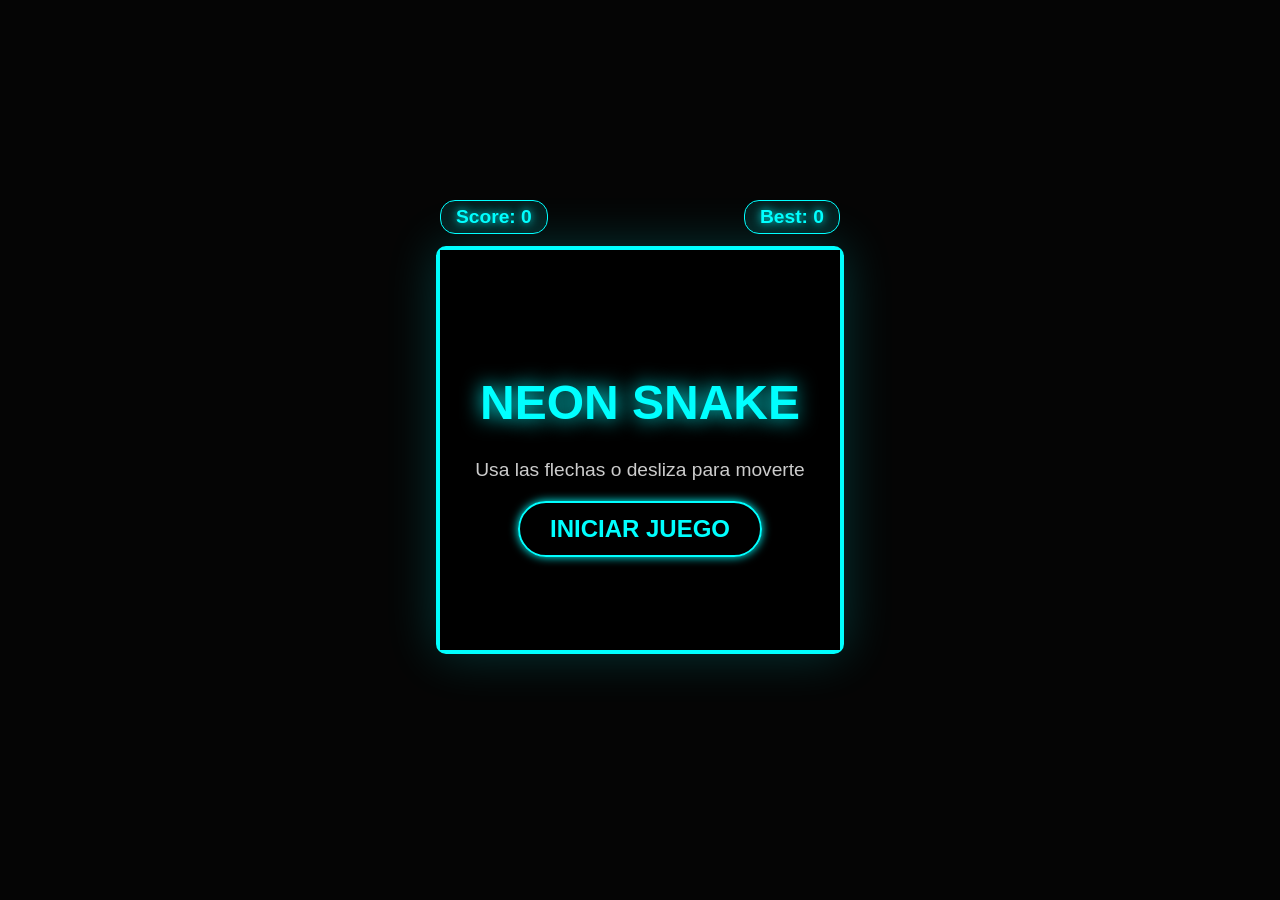
<file: Neon-Snake/index.html>
<!DOCTYPE html>
<html lang="es">
<head>
    <meta charset="UTF-8">
    <meta name="viewport" content="width=device-width, initial-scale=1.0, maximum-scale=1.0, user-scalable=no">
    <title>Neon Snake - Evolution</title>
    <link rel="stylesheet" href="css/style.css">
</head>
<body>
    <div id="game-container">
        <div id="ui">
            <div class="stat">Score: <span id="score">0</span></div>
            <div class="stat">Best: <span id="best">0</span></div>
        </div>
        
        <canvas id="gameCanvas"></canvas>

        <div id="start-menu" class="overlay">
            <h1>NEON SNAKE</h1>
            <p>Usa las flechas o desliza para moverte</p>
            <button id="start-btn">INICIAR JUEGO</button>
        </div>

        <div id="game-over-menu" class="overlay hidden">
            <h1>GAME OVER</h1>
            <p>Puntaje Final: <span id="final-score">0</span></p>
            <button id="restart-btn">REINTENTAR</button>
        </div>

        <div id="mobile-controls">
            <div class="control-grid">
                <div></div>
                <button class="ctrl-btn" id="up">↑</button>
                <div></div>
                <button class="ctrl-btn" id="left">←</button>
                <button class="ctrl-btn" id="down">↓</button>
                <button class="ctrl-btn" id="right">→</button>
            </div>
        </div>
    </div>
    <script src="js/game.js"></script>
</body>
</html>
</file>
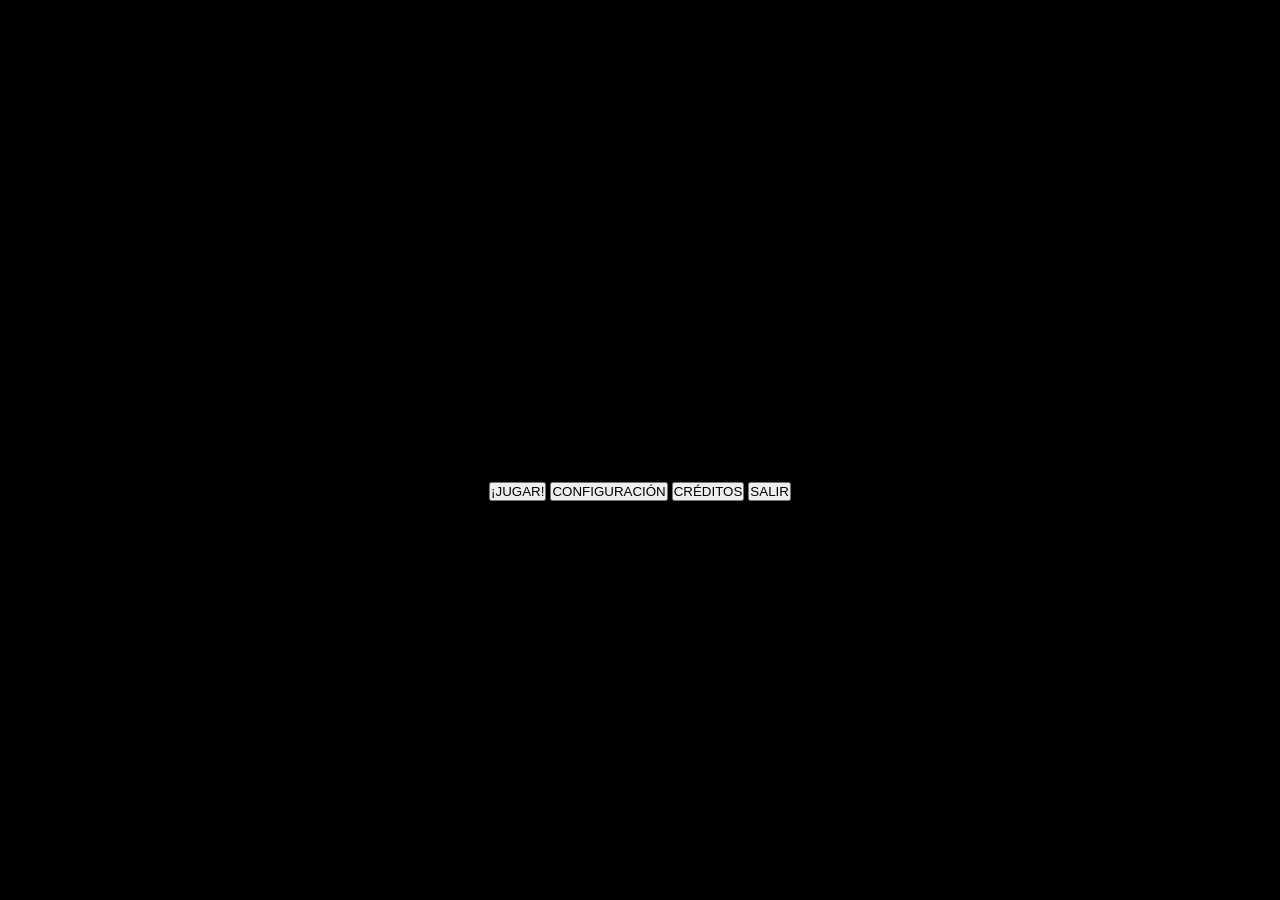
<file: Sky-Shooter/index.html>
<!DOCTYPE html>
<html lang="es">
<head>
    <meta charset="UTF-8">
    <meta name="viewport" content="width=device-width, initial-scale=1.0, maximum-scale=1.0, user-scalable=no">
    <title>Sky Shooter | Nova-X</title>
    <link rel="stylesheet" href="css/style.css">
    <link href="https://fonts.googleapis.com/css2?family=Orbitron:wght@400;700;900&display=swap" rel="stylesheet">
</head>
<body>
    <div id="game-container">
        <canvas id="gameCanvas"></canvas>
        
        <div id="hud" class="hidden">
            <div class="score-container">SCORE: <span id="score">0</span></div>
        </div>

        <div id="main-menu" class="overlay">
            <div class="menu-content">
                <h1 class="game-title">SKY<br><span class="glow-text">SHOOTER</span></h1>
                <div class="menu-btns">
                    <button id="play-btn" class="btn-cartoon">¡JUGAR!</button>
                    <button id="options-btn" class="btn-cartoon">CONFIGURACIÓN</button>
                    <button id="credits-btn" class="btn-cartoon">CRÉDITOS</button>
                    <button id="exit-btn" class="btn-cartoon">SALIR</button>
                </div>
            </div>
        </div>

        <div id="game-over" class="overlay hidden">
            <div class="menu-content">
                <h1 class="game-title">GAME OVER</h1>
                <p>Score: <span id="final-score">0</span></p>
                <button id="retry-btn" class="btn-cartoon">REINTENTAR</button>
            </div>
        </div>
    </div>
    <script src="js/game.js"></script>
</body>
</html>
</file>
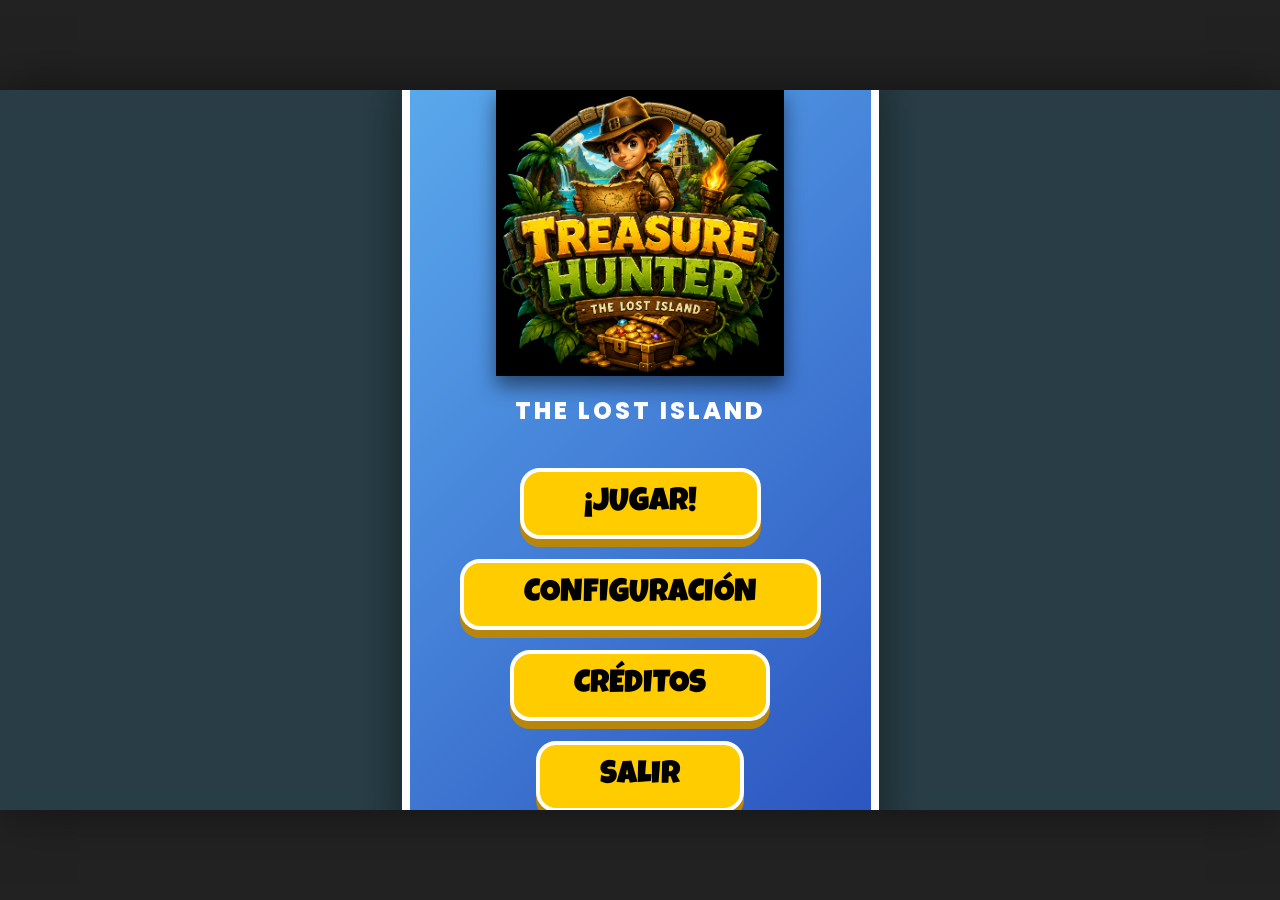
<file: Treasure-Hunter/index.html>
<!DOCTYPE html>
<html lang="es">
<head>
    <meta charset="UTF-8">
    <meta name="viewport" content="width=device-width, initial-scale=1.0, maximum-scale=1.0, user-scalable=no">
    <title>Treasure Hunter | Alex Hunter's Adventure</title>
    <link rel="stylesheet" href="css/style.css">
    <link href="https://fonts.googleapis.com/css2?family=Luckiest+Guy&family=Poppins:wght@400;600;800&display=swap" rel="stylesheet">
</head>
<body>
    <div id="game-container">
        <canvas id="gameCanvas"></canvas>

        <!-- HUD -->
        <div id="hud" class="hidden">
            <div class="hud-top">
                <div class="player-stats">
                    <div class="health-bar-container">
                        <div id="health-bar" class="health-bar-fill"></div>
                    </div>
                    <div class="lives-container" id="lives">
                        <span>❤️</span><span>❤️</span><span>❤️</span>
                    </div>
                </div>
                <div class="inventory">
                    <div class="inv-item">💰 <span id="coins">0</span></div>
                    <div class="inv-item">💎 <span id="gems">0</span></div>
                    <div class="inv-item">🔑 <span id="keys">0</span></div>
                    <div class="inv-item">🗺️ <span id="fragments">0/5</span></div>
                </div>
                <div class="game-info">
                    <div class="info-item">Nivel: <span id="level-val">1</span></div>
                    <div class="info-item">Score: <span id="score-val">0</span></div>
                    <div class="info-item">Tiempo: <span id="time-val">00:00</span></div>
                </div>
            </div>
        </div>

        <!-- MENÚ PRINCIPAL -->
        <div id="main-menu" class="overlay">
            <div class="menu-content">
                <div class="logo-container">
                    <img src="thease logo.png" alt="Treasure Hunter Logo" class="main-logo">
                    <div class="subtitle">The Lost Island</div>
                </div>
                <div class="menu-btns">
                    <button id="play-btn" class="btn-cartoon">¡JUGAR!</button>
                    <button id="options-btn" class="btn-cartoon">CONFIGURACIÓN</button>
                    <button id="credits-btn" class="btn-cartoon">CRÉDITOS</button>
                    <button id="exit-btn" class="btn-cartoon">SALIR</button>
                </div>
            </div>
        </div>

        <!-- PAUSA -->
        <div id="pause-menu" class="overlay hidden">
            <div class="menu-content">
                <h1 class="game-title">PAUSA</h1>
                <div class="menu-btns">
                    <button id="resume-btn" class="btn-cartoon">CONTINUAR</button>
                    <button id="main-menu-btn" class="btn-cartoon">MENÚ PRINCIPAL</button>
                </div>
            </div>
        </div>

        <!-- GAME OVER / VICTORIA -->
        <div id="end-menu" class="overlay hidden">
            <div class="menu-content">
                <h1 id="end-title" class="game-title">GAME OVER</h1>
                <p id="end-stats">Puntaje Final: 0</p>
                <button id="restart-btn" class="btn-cartoon">REINTENTAR</button>
            </div>
        </div>

        <!-- CONTROLES MÓVIL -->
        <div id="mobile-controls" class="hidden">
            <div class="d-pad">
                <button id="ctrl-up" class="ctrl-btn">↑</button>
                <div class="horizontal-ctrls">
                    <button id="ctrl-left" class="ctrl-btn">←</button>
                    <button id="ctrl-right" class="ctrl-btn">→</button>
                </div>
                <button id="ctrl-down" class="ctrl-btn">↓</button>
            </div>
            <div class="action-btns">
                <button id="ctrl-jump" class="action-btn jump">SALTAR</button>
                <button id="ctrl-attack" class="action-btn attack">ATACAR</button>
                <button id="ctrl-interact" class="action-btn interact">E</button>
            </div>
        </div>
    </div>

    <script src="js/game.js"></script>
</body>
</html>
</file>
<file: Galaxy-Defender/css/style.css>
:root {
    --color-bg: #020205;
    --color-primary: #00f2ff; /* Cian Neón */
    --color-secondary: #bc13fe; /* Morado Neón */
    --color-accent: #ff00ff; /* Magenta */
    --color-text: #ffffff;
    --glow-primary: 0 0 10px rgba(0, 242, 255, 0.7), 0 0 20px rgba(0, 242, 255, 0.4);
    --glow-secondary: 0 0 10px rgba(188, 19, 254, 0.7), 0 0 20px rgba(188, 19, 254, 0.4);
}

* {
    box-sizing: border-box;
    margin: 0;
    padding: 0;
}

body {
    background-color: var(--color-bg);
    color: var(--color-text);
    font-family: 'Rajdhani', sans-serif;
    overflow: hidden;
    height: 100vh;
    width: 100vw;
    display: flex;
    justify-content: center;
    align-items: center;
}

#game-wrapper {
    position: relative;
    width: 100vw;
    height: 100vh;
    max-width: 600px;
    max-height: 900px;
    box-shadow: 0 0 50px rgba(0, 0, 0, 0.5);
    border: 2px solid rgba(0, 242, 255, 0.2);
    background: #000;
}

canvas {
    display: block;
    width: 100%;
    height: 100%;
}

/* HUD */
#hud {
    position: absolute;
    top: 0;
    left: 0;
    width: 100%;
    padding: 20px;
    pointer-events: none;
    z-index: 5;
}

.hud-top {
    display: flex;
    justify-content: space-between;
    margin-bottom: 20px;
}

.stat-group {
    display: flex;
    flex-direction: column;
    align-items: center;
}

.stat-label {
    font-family: 'Orbitron', sans-serif;
    font-size: 0.7rem;
    color: var(--color-primary);
    letter-spacing: 1px;
}

.stat-value {
    font-family: 'Orbitron', sans-serif;
    font-size: 1.5rem;
    font-weight: 900;
    text-shadow: var(--glow-primary);
}

.hud-bottom {
    position: absolute;
    bottom: 20px;
    left: 20px;
    right: 20px;
    display: flex;
    gap: 20px;
    align-items: center;
}

.health-container {
    flex: 2;
}

.health-bar-bg {
    width: 100%;
    height: 12px;
    background: rgba(255, 255, 255, 0.1);
    border: 1px solid var(--color-primary);
    border-radius: 6px;
    overflow: hidden;
    box-shadow: 0 0 10px rgba(0, 242, 255, 0.2);
}

.health-bar-fill {
    width: 100%;
    height: 100%;
    background: linear-gradient(90deg, var(--color-primary), #00d2ff);
    box-shadow: var(--glow-primary);
    transition: width 0.3s ease;
}

.health-text {
    font-size: 0.8rem;
    margin-top: 5px;
    color: var(--color-primary);
    text-align: right;
}

.shield-container {
    flex: 1;
}

.shield-bar-bg {
    width: 100%;
    height: 12px;
    background: rgba(255, 255, 255, 0.1);
    border: 1px solid var(--color-secondary);
    border-radius: 6px;
    overflow: hidden;
}

.shield-bar-fill {
    width: 0%;
    height: 100%;
    background: linear-gradient(90deg, var(--color-secondary), #9d00ff);
    box-shadow: var(--glow-secondary);
}

/* OVERLAYS */
.overlay {
    position: absolute;
    top: 0;
    left: 0;
    width: 100%;
    height: 100%;
    background: rgba(2, 2, 5, 0.9);
    backdrop-filter: blur(10px);
    display: flex;
    justify-content: center;
    align-items: center;
    z-index: 100;
    transition: opacity 0.5s ease;
}

.overlay.hidden {
    opacity: 0;
    pointer-events: none;
}

.menu-content {
    text-align: center;
    width: 80%;
}

.game-title {
    font-family: 'Orbitron', sans-serif;
    font-size: 3.5rem;
    font-weight: 900;
    color: white;
    line-height: 0.9;
    margin-bottom: 40px;
    text-transform: uppercase;
}

.glow-text {
    color: var(--color-primary);
    text-shadow: var(--glow-primary);
}

.gameOver {
    color: #ff0055;
    text-shadow: 0 0 20px #ff0055;
}

.menu-btns {
    display: flex;
    flex-direction: column;
    gap: 20px;
    align-items: center;
}

.btn-neon {
    background: transparent;
    color: white;
    border: 2px solid var(--color-primary);
    padding: 15px 40px;
    font-family: 'Orbitron', sans-serif;
    font-weight: 700;
    font-size: 1.2rem;
    cursor: pointer;
    border-radius: 5px;
    width: 250px;
    transition: all 0.3s;
    box-shadow: var(--glow-primary), inset 0 0 5px rgba(0, 242, 255, 0.3);
    text-transform: uppercase;
}

.btn-neon:hover {
    background: var(--color-primary);
    color: black;
    box-shadow: 0 0 30px var(--color-primary);
}

/* SHOP */
.shop-content {
    width: 90%;
    text-align: center;
}

.shop-title {
    font-family: 'Orbitron', sans-serif;
    color: var(--color-secondary);
    text-shadow: var(--glow-secondary);
    margin-bottom: 30px;
}

.shop-grid {
    display: grid;
    grid-template-columns: repeat(auto-fit, minmax(150px, 1fr));
    gap: 20px;
    margin-bottom: 40px;
}

.shop-item {
    background: rgba(255, 255, 255, 0.05);
    border: 1px solid var(--color-secondary);
    padding: 15px;
    border-radius: 10px;
    display: flex;
    flex-direction: column;
    gap: 10px;
    transition: transform 0.2s;
}

.shop-item:hover {
    transform: translateY(-5px);
    background: rgba(188, 19, 254, 0.1);
}

.shop-item h4 {
    font-size: 0.9rem;
    color: white;
}

.shop-item .price {
    color: var(--color-secondary);
    font-weight: bold;
}

.shop-item button {
    padding: 5px;
    font-size: 0.8rem;
    border: 1px solid var(--color-secondary);
    background: transparent;
    color: white;
    cursor: pointer;
    border-radius: 3px;
}

.shop-item button:disabled {
    opacity: 0.3;
    cursor: not-allowed;
}
</file>
<file: Neon-Snake/css/style.css>
body {
    margin: 0;
    padding: 0;
    overflow: hidden;
    background-color: #050505;
    font-family: 'Orbitron', 'Segoe UI', sans-serif;
    color: #fff;
    user-select: none;
    display: flex;
    justify-content: center;
    align-items: center;
    height: 100vh;
}

#game-container {
    position: relative;
    box-shadow: 0 0 50px rgba(0, 255, 255, 0.2);
    border: 4px solid #0ff;
    border-radius: 10px;
}

canvas {
    display: block;
    background-color: #000;
}

#ui {
    position: absolute;
    top: -50px;
    left: 0;
    width: 100%;
    display: flex;
    justify-content: space-between;
    font-size: 1.2rem;
    font-weight: bold;
    color: #0ff;
    text-shadow: 0 0 10px #0ff;
}

.stat {
    background: rgba(0, 255, 255, 0.1);
    padding: 5px 15px;
    border-radius: 15px;
    border: 1px solid #0ff;
}

.overlay {
    position: absolute;
    top: 0;
    left: 0;
    width: 100%;
    height: 100%;
    background: rgba(0, 0, 0, 0.85);
    display: flex;
    flex-direction: column;
    justify-content: center;
    align-items: center;
    z-index: 10;
    text-align: center;
    border-radius: 6px;
}

.overlay.hidden {
    display: none;
}

h1 {
    font-size: 3rem;
    color: #0ff;
    text-shadow: 0 0 20px #0ff;
    margin-bottom: 10px;
}

p {
    font-size: 1.2rem;
    margin-bottom: 20px;
    color: #ccc;
}

button {
    padding: 12px 30px;
    font-size: 1.5rem;
    font-weight: bold;
    cursor: pointer;
    background: transparent;
    color: #0ff;
    border: 2px solid #0ff;
    border-radius: 30px;
    transition: all 0.3s;
    text-transform: uppercase;
    box-shadow: 0 0 10px #0ff;
}

button:hover {
    background: #0ff;
    color: #000;
    box-shadow: 0 0 30px #0ff;
}

#mobile-controls {
    position: absolute;
    bottom: -150px;
    left: 50%;
    transform: translateX(-50%);
    display: none;
}

.control-grid {
    display: grid;
    grid-template-columns: repeat(3, 60px);
    grid-template-rows: repeat(2, 60px);
    gap: 10px;
}

.ctrl-btn {
    width: 60px;
    height: 60px;
    padding: 0;
    font-size: 1.5rem;
    display: flex;
    justify-content: center;
    align-items: center;
    border-radius: 10px;
}

@media (max-width: 768px) {
    #mobile-controls {
        display: block;
    }
    h1 { font-size: 2rem; }
}
</file>
<file: Sky-Shooter/css/style.css>
:root {
    --primary: #00f2ff;
    --bg: #00050a;
}

* {
    box-sizing: border-box;
    margin: 0;
    padding: 0;
    user-select: none;
    touch-action: none;
}

body {
    background: #000;
    height: 100vh;
    display: flex;
    justify-content: center;
    align-items: center;
    overflow: hidden;
    font-family: 'Orbitron', sans-serif;
}

#game-container {
    position: relative;
    width: 100vw;
    height: 100vh;
    max-width: 500px;
    max-height: 800px;
    background: var(--bg);
    overflow: hidden;
}

canvas {
    display: block;
    width: 100%;
    height: 100%;
}

.overlay {
    position: absolute;
    top: 0;
    left: 0;
    width: 100%;
    height: 100%;
    background: rgba(0,0,0,0.8);
    display: flex;
    flex-direction: column;
    justify-content: center;
    align-items: center;
    z-index: 10;
}

.hidden { display: none !important; }

.title {
    font-size: 3rem;
    color: var(--primary);
    text-align: center;
    text-shadow: 0 0 20px var(--primary);
    margin-bottom: 2rem;
}

.btn {
    padding: 15px 40px;
    font-size: 1.5rem;
    background: transparent;
    color: var(--primary);
    border: 2px solid var(--primary);
    border-radius: 30px;
    cursor: pointer;
    font-family: 'Orbitron', sans-serif;
    transition: all 0.3s;
    box-shadow: 0 0 15px var(--primary);
}

.btn:active {
    transform: scale(0.9);
    background: var(--primary);
    color: #000;
}

#hud {
    position: absolute;
    top: 20px;
    left: 0;
    width: 100%;
    padding: 0 20px;
    pointer-events: none;
    z-index: 5;
}

.score-container {
    color: var(--primary);
    font-size: 1.5rem;
    text-shadow: 0 0 10px var(--primary);
}
</file>
<file: Treasure-Hunter/css/style.css>
:root {
    --primary: #ffcc00;
    --secondary: #4caf50;
    --accent: #ff5722;
    --bg-color: #87ceeb;
    --text-color: #ffffff;
    --shadow-color: rgba(0, 0, 0, 0.3);
    --panel-bg: rgba(0, 0, 0, 0.6);
}

* {
    box-sizing: border-box;
    margin: 0;
    padding: 0;
}

body {
    background-color: #222;
    font-family: 'Poppins', sans-serif;
    color: var(--text-color);
    overflow: hidden;
    height: 100vh;
    width: 100vw;
    display: flex;
    justify-content: center;
    align-items: center;
}

#game-container {
    position: relative;
    width: 100vw;
    height: 100vh;
    max-width: 1280px;
    max-height: 720px;
    background-color: var(--bg-color);
    box-shadow: 0 0 50px rgba(0, 0, 0, 0.5);
    overflow: hidden;
}

canvas {
    display: block;
    width: 100%;
    height: 100%;
    image-rendering: pixelated;
}

/* HUD */
#hud {
    position: absolute;
    top: 0;
    left: 0;
    width: 100%;
    padding: 20px;
    pointer-events: none;
    z-index: 10;
}

.hud-top {
    display: flex;
    justify-content: space-between;
    align-items: flex-start;
}

.player-stats {
    display: flex;
    flex-direction: column;
    gap: 10px;
}

.health-bar-container {
    width: 200px;
    height: 25px;
    background: #444;
    border: 4px solid #fff;
    border-radius: 15px;
    overflow: hidden;
    box-shadow: 0 4px 0 var(--shadow-color);
}

.health-bar-fill {
    width: 100%;
    height: 100%;
    background: linear-gradient(to right, #ff4b2b, #ff416c);
    transition: width 0.3s ease;
}

.lives-container {
    font-size: 1.5rem;
    filter: drop-shadow(0 2px 2px black);
}

.inventory {
    display: flex;
    gap: 15px;
    background: var(--panel-bg);
    padding: 10px 20px;
    border-radius: 50px;
    border: 3px solid var(--primary);
    font-weight: bold;
    font-size: 1.2rem;
    box-shadow: 0 4px 0 rgba(0,0,0,0.4);
}

.inv-item {
    display: flex;
    align-items: center;
    gap: 5px;
}

.game-info {
    display: flex;
    flex-direction: column;
    text-align: right;
    font-weight: 800;
    text-shadow: 2px 2px 0 #000;
}

.info-item {
    font-size: 1.2rem;
}

/* OVERLAYS */
.overlay {
    position: absolute;
    top: 0;
    left: 0;
    width: 100%;
    height: 100%;
    background: rgba(0, 0, 0, 0.7);
    backdrop-filter: blur(8px);
    display: flex;
    justify-content: center;
    align-items: center;
    z-index: 100;
    transition: opacity 0.4s;
}

.overlay.hidden {
    opacity: 0;
    pointer-events: none;
}

.menu-content {
    text-align: center;
    background: linear-gradient(135deg, #5cacee, #2a52be);
    padding: 50px;
    border-radius: 40px;
    border: 8px solid #fff;
    box-shadow: 0 20px 0 #1a3a8c, 0 30px 50px rgba(0,0,0,0.5);
    max-width: 600px;
}

.logo-container {
    margin-bottom: 40px;
}

.main-logo {
    width: auto;
    max-width: 80%;
    max-height: 300px;
    object-fit: contain;
    filter: drop-shadow(0 10px 10px rgba(0,0,0,0.5));
    animation: float 3s ease-in-out infinite;
}

@keyframes float {
    0%, 100% { transform: translateY(0); }
    50% { transform: translateY(-20px); }
}

.game-title {
    font-family: 'Luckiest Guy', cursive;
    font-size: 5rem;
    color: var(--primary);
    text-shadow: 6px 6px 0 #000, 0 0 20px rgba(255,204,0,0.5);
    line-height: 0.9;
    margin: 0;
}

.highlight {
    color: #fff;
    -webkit-text-stroke: 2px var(--primary);
}

.subtitle {
    font-family: 'Poppins', sans-serif;
    font-weight: 800;
    font-size: 1.5rem;
    color: #fff;
    text-transform: uppercase;
    letter-spacing: 3px;
    margin-top: 10px;
}

.menu-btns {
    display: flex;
    flex-direction: column;
    gap: 20px;
    align-items: center;
}

.btn-cartoon {
    font-family: 'Luckiest Guy', cursive;
    font-size: 2rem;
    padding: 15px 60px;
    cursor: pointer;
    background: var(--primary);
    color: #000;
    border: 4px solid #fff;
    border-radius: 20px;
    box-shadow: 0 8px 0 #b8860b;
    transition: all 0.1s;
    text-transform: uppercase;
}

.btn-cartoon:hover {
    transform: scale(1.05);
    filter: brightness(1.1);
}

.btn-cartoon:active {
    transform: translateY(4px);
    box-shadow: 0 4px 0 #b8860b;
}

/* MOBILE CONTROLS */
#mobile-controls {
    position: absolute;
    bottom: 30px;
    left: 0;
    right: 0;
    display: flex;
    justify-content: space-between;
    padding: 0 40px;
    pointer-events: none;
    z-index: 20;
}

.d-pad {
    display: flex;
    flex-direction: column;
    align-items: center;
    gap: 10px;
}

.horizontal-ctrls {
    display: flex;
    gap: 10px;
}

.ctrl-btn, .action-btn {
    width: 65px;
    height: 65px;
    background: rgba(255, 255, 255, 0.3);
    border: 3px solid #fff;
    border-radius: 50%;
    color: #fff;
    font-size: 1.5rem;
    font-weight: bold;
    cursor: pointer;
    pointer-events: auto;
    box-shadow: 0 4px 0 rgba(0,0,0,0.3);
}

.action-btns {
    display: flex;
    flex-direction: column;
    gap: 15px;
    justify-content: center;
}

.action-btn {
    width: 80px;
    height: 80px;
    font-family: 'Luckiest Guy', cursive;
}

.action-btn.jump { background: #4caf50; }
.action-btn.attack { background: #f44336; }
.action-btn.interact { background: #ffeb3b; color: #000; }

.hidden { display: none !important; }
</file>
